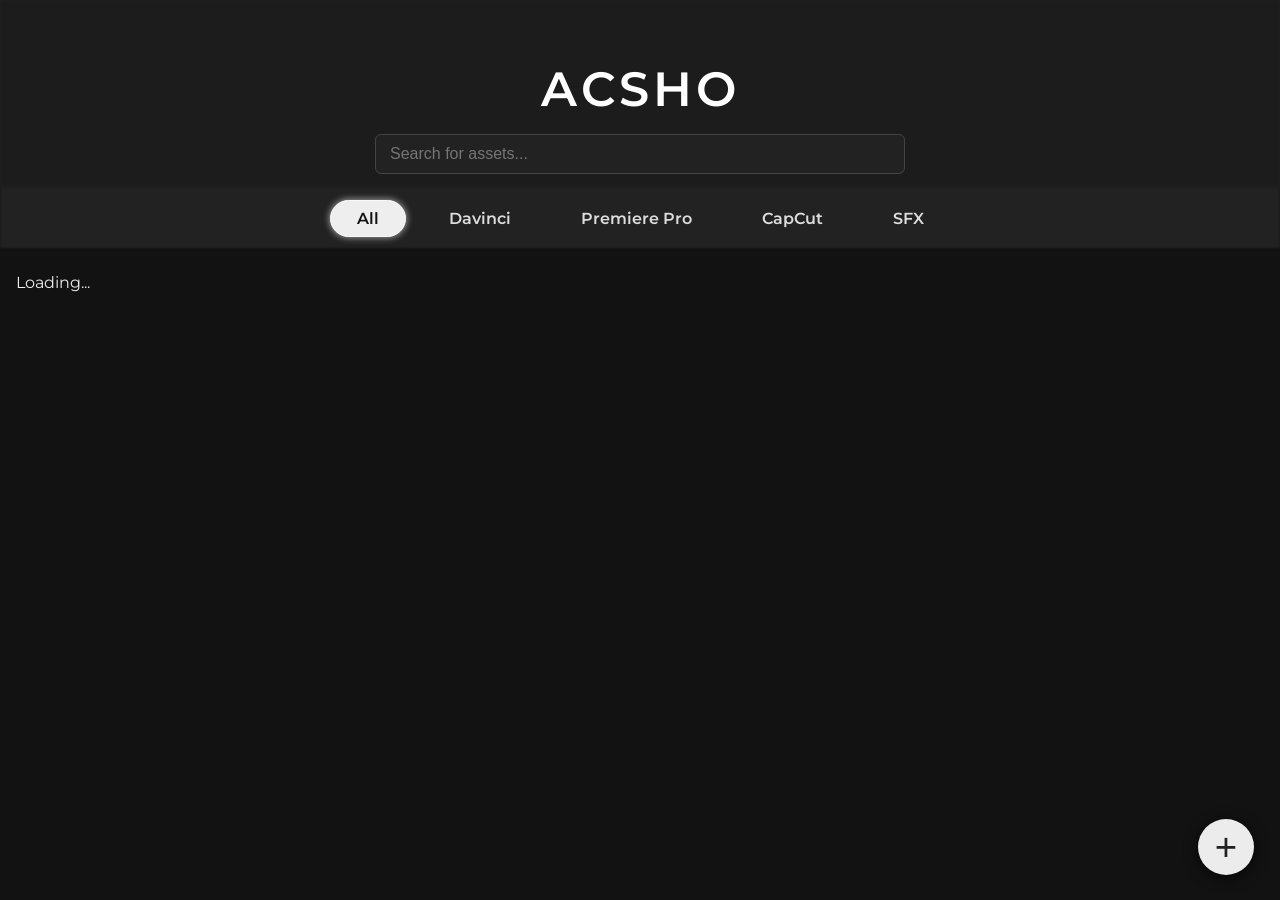
<file: index.html>
<!DOCTYPE html>
<html lang="en">
<head>
  <meta charset="UTF-8" />
  <meta name="viewport" content="width=device-width,initial-scale=1" />
  <title>ACSHO - Video Editing Assets Exchange</title>

  <!-- Professional font imported -->
  <link href="https://fonts.googleapis.com/css2?family=Montserrat:wght@400;600&display=swap" rel="stylesheet" />

  <link rel="stylesheet" href="style.css" />
</head>

<body>
  <header>
    <h1>ACSHO</h1>
    <input type="text" id="search" placeholder="Search for assets..." />
  </header>

  <nav id="categories">
    <a href="?category=all" class="category-btn active">All</a>
    <a href="?category=davinci" class="category-btn">Davinci</a>
    <a href="?category=premiere" class="category-btn">Premiere Pro</a>
    <a href="?category=capcut" class="category-btn">CapCut</a>
    <a href="?category=sfx" class="category-btn">SFX</a>
  </nav>

  <main id="assets" aria-live="polite"></main>

  <button id="uploadBtn" onclick="openUploadModal()" aria-label="Upload new asset">&#43;</button>

  <!-- Upload Modal -->
  <div id="uploadModal" class="modal" role="dialog" aria-modal="true" aria-labelledby="uploadLabel" style="display:none;">
    <div class="modal-content">
      <button class="close" aria-label="Close upload form" onclick="closeUploadModal()">&times;</button>
      <h2 id="uploadLabel">Upload Asset</h2>
      <input type="text" id="assetNameIn" placeholder="Asset Name" aria-required="true" />
      <select id="assetCategoryIn" aria-required="true">
        <option value="davinci">Davinci</option>
        <option value="premiere">Premiere Pro</option>
        <option value="capcut">CapCut</option>
        <option value="sfx">SFX</option>
      </select>
      <input type="text" id="assetLinkIn" placeholder="Google Drive Share Link" aria-required="true" />
      <input type="text" id="uploaderNameIn" placeholder="Your Name" aria-required="true" />
      <button onclick="addAsset()">Upload</button>
    </div>
  </div>

  <script src="app.js"></script>
</body>
</html>
</file>
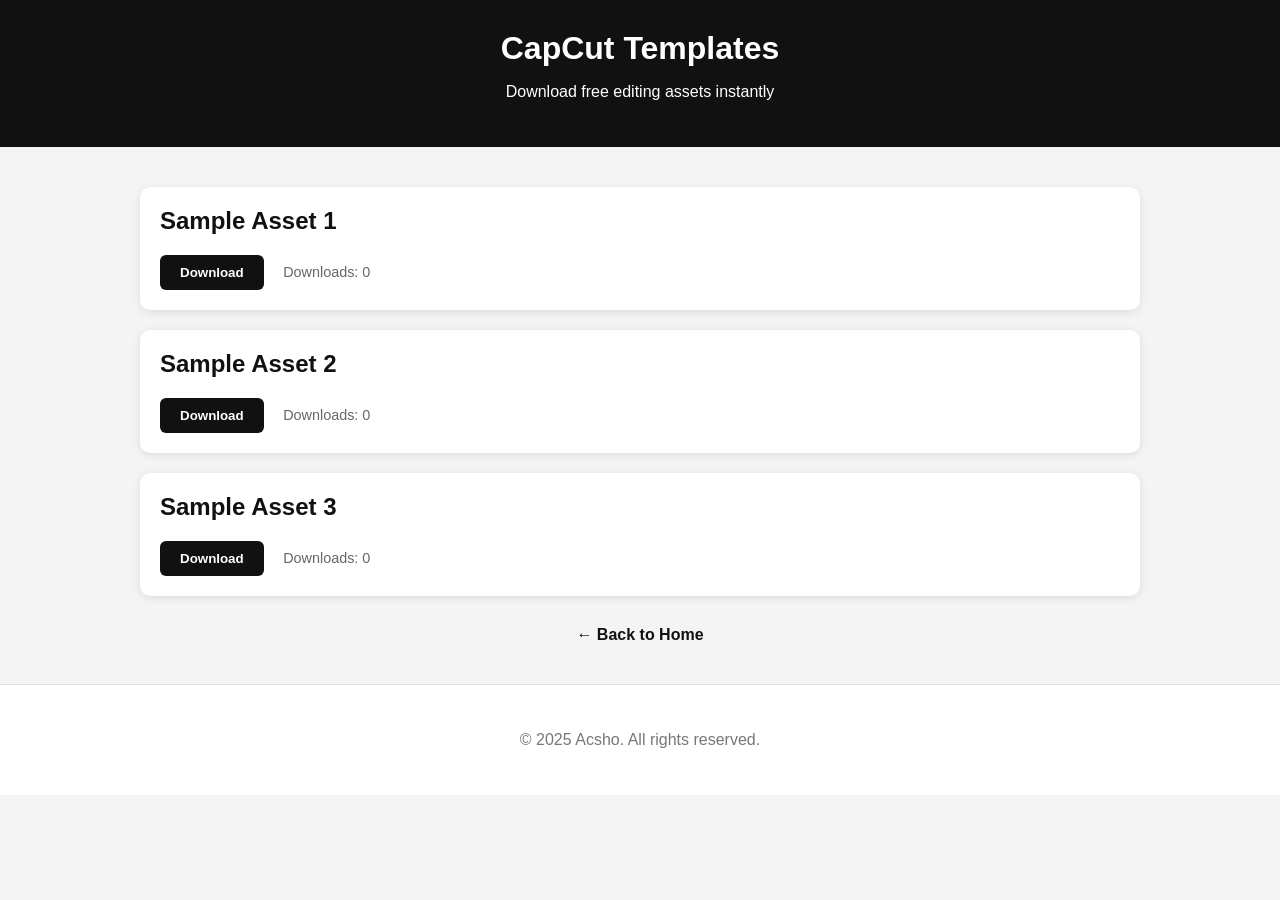
<file: capcut.html>
<!DOCTYPE html>
<html lang="en">
<head>
  <meta charset="UTF-8" />
  <meta name="viewport" content="width=device-width, initial-scale=1.0" />
  <title>CapCut Templates - Acsho</title>
  <style>
    body {
      font-family: 'Segoe UI', Tahoma, Geneva, Verdana, sans-serif;
      background-color: #f4f4f4;
      margin: 0;
      padding: 0;
      color: #111;
    }
    header {
      background-color: #111;
      color: white;
      padding: 30px;
      text-align: center;
    }
    header h1 {
      margin: 0;
    }
    .container {
      max-width: 1000px;
      margin: 40px auto;
      padding: 0 20px;
    }
    .asset {
      background: white;
      padding: 20px;
      margin-bottom: 20px;
      border-radius: 10px;
      box-shadow: 0 2px 8px rgba(0,0,0,0.1);
    }
    .asset h2 {
      margin-top: 0;
    }
    .download-btn {
      background: #111;
      color: #fff;
      padding: 10px 20px;
      border: none;
      border-radius: 6px;
      cursor: pointer;
      font-weight: bold;
    }
    .download-count {
      margin-left: 15px;
      font-size: 0.9em;
      color: #666;
    }
    .back {
      display: block;
      text-align: center;
      margin: 30px 0;
      color: #111;
      font-weight: bold;
      text-decoration: none;
    }
    footer {
      text-align: center;
      padding: 30px;
      background: #fff;
      color: #777;
      border-top: 1px solid #ddd;
    }
  </style>
</head>
<body>
  <header>
    <h1>CapCut Templates</h1>
    <p>Download free editing assets instantly</p>
  </header>

  <div class="container">
    <div class="asset">
      <h2>Sample Asset 1</h2>
      <button class="download-btn" onclick="increment('asset1')">Download</button>
      <span class="download-count" id="asset1">Downloads: 0</span>
    </div>
    <div class="asset">
      <h2>Sample Asset 2</h2>
      <button class="download-btn" onclick="increment('asset2')">Download</button>
      <span class="download-count" id="asset2">Downloads: 0</span>
    </div>
    <div class="asset">
      <h2>Sample Asset 3</h2>
      <button class="download-btn" onclick="increment('asset3')">Download</button>
      <span class="download-count" id="asset3">Downloads: 0</span>
    </div>

    <a href="index.html" class="back">← Back to Home</a>
  </div>

  <footer>
    <p>&copy; 2025 Acsho. All rights reserved.</p>
  </footer>

  <script>
    function increment(id) {
      const counter = document.getElementById(id);
      let current = parseInt(counter.innerText.replace(/\D/g, '')) || 0;
      counter.innerText = "Downloads: " + (current + 1);
    }
  </script>
</body>
</html>
</file>
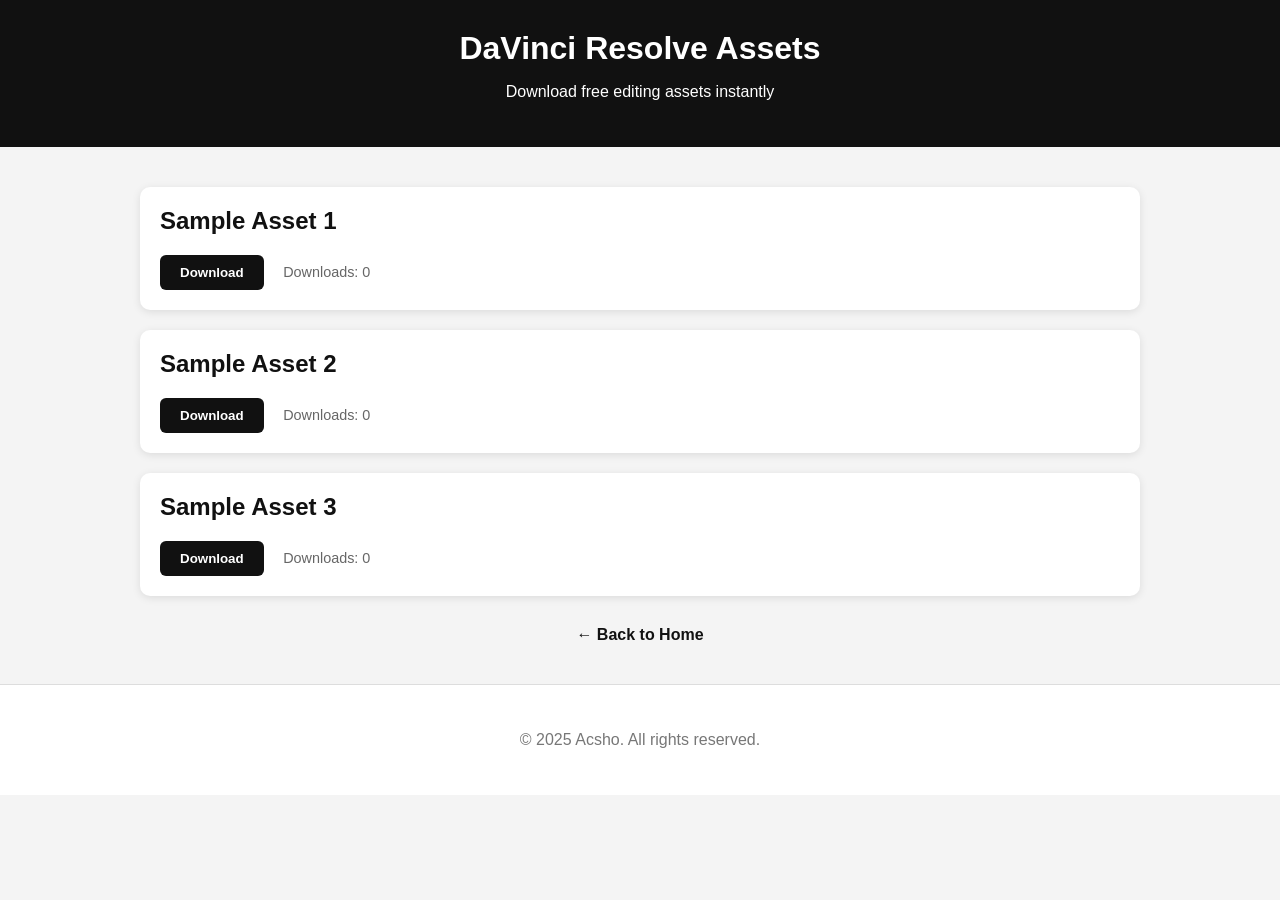
<file: davinci.html>
<!DOCTYPE html>
<html lang="en">
<head>
  <meta charset="UTF-8" />
  <meta name="viewport" content="width=device-width, initial-scale=1.0" />
  <title>DaVinci Resolve Assets - Acsho</title>
  <style>
    body {
      font-family: 'Segoe UI', Tahoma, Geneva, Verdana, sans-serif;
      background-color: #f4f4f4;
      margin: 0;
      padding: 0;
      color: #111;
    }
    header {
      background-color: #111;
      color: white;
      padding: 30px;
      text-align: center;
    }
    header h1 {
      margin: 0;
    }
    .container {
      max-width: 1000px;
      margin: 40px auto;
      padding: 0 20px;
    }
    .asset {
      background: white;
      padding: 20px;
      margin-bottom: 20px;
      border-radius: 10px;
      box-shadow: 0 2px 8px rgba(0,0,0,0.1);
    }
    .asset h2 {
      margin-top: 0;
    }
    .download-btn {
      background: #111;
      color: #fff;
      padding: 10px 20px;
      border: none;
      border-radius: 6px;
      cursor: pointer;
      font-weight: bold;
    }
    .download-count {
      margin-left: 15px;
      font-size: 0.9em;
      color: #666;
    }
    .back {
      display: block;
      text-align: center;
      margin: 30px 0;
      color: #111;
      font-weight: bold;
      text-decoration: none;
    }
    footer {
      text-align: center;
      padding: 30px;
      background: #fff;
      color: #777;
      border-top: 1px solid #ddd;
    }
  </style>
</head>
<body>
  <header>
    <h1>DaVinci Resolve Assets</h1>
    <p>Download free editing assets instantly</p>
  </header>

  <div class="container">
    <div class="asset">
      <h2>Sample Asset 1</h2>
      <button class="download-btn" onclick="increment('asset1')">Download</button>
      <span class="download-count" id="asset1">Downloads: 0</span>
    </div>
    <div class="asset">
      <h2>Sample Asset 2</h2>
      <button class="download-btn" onclick="increment('asset2')">Download</button>
      <span class="download-count" id="asset2">Downloads: 0</span>
    </div>
    <div class="asset">
      <h2>Sample Asset 3</h2>
      <button class="download-btn" onclick="increment('asset3')">Download</button>
      <span class="download-count" id="asset3">Downloads: 0</span>
    </div>

    <a href="index.html" class="back">← Back to Home</a>
  </div>

  <footer>
    <p>&copy; 2025 Acsho. All rights reserved.</p>
  </footer>

  <script>
    function increment(id) {
      const counter = document.getElementById(id);
      let current = parseInt(counter.innerText.replace(/\D/g, '')) || 0;
      counter.innerText = "Downloads: " + (current + 1);
    }
  </script>
</body>
</html>
</file>
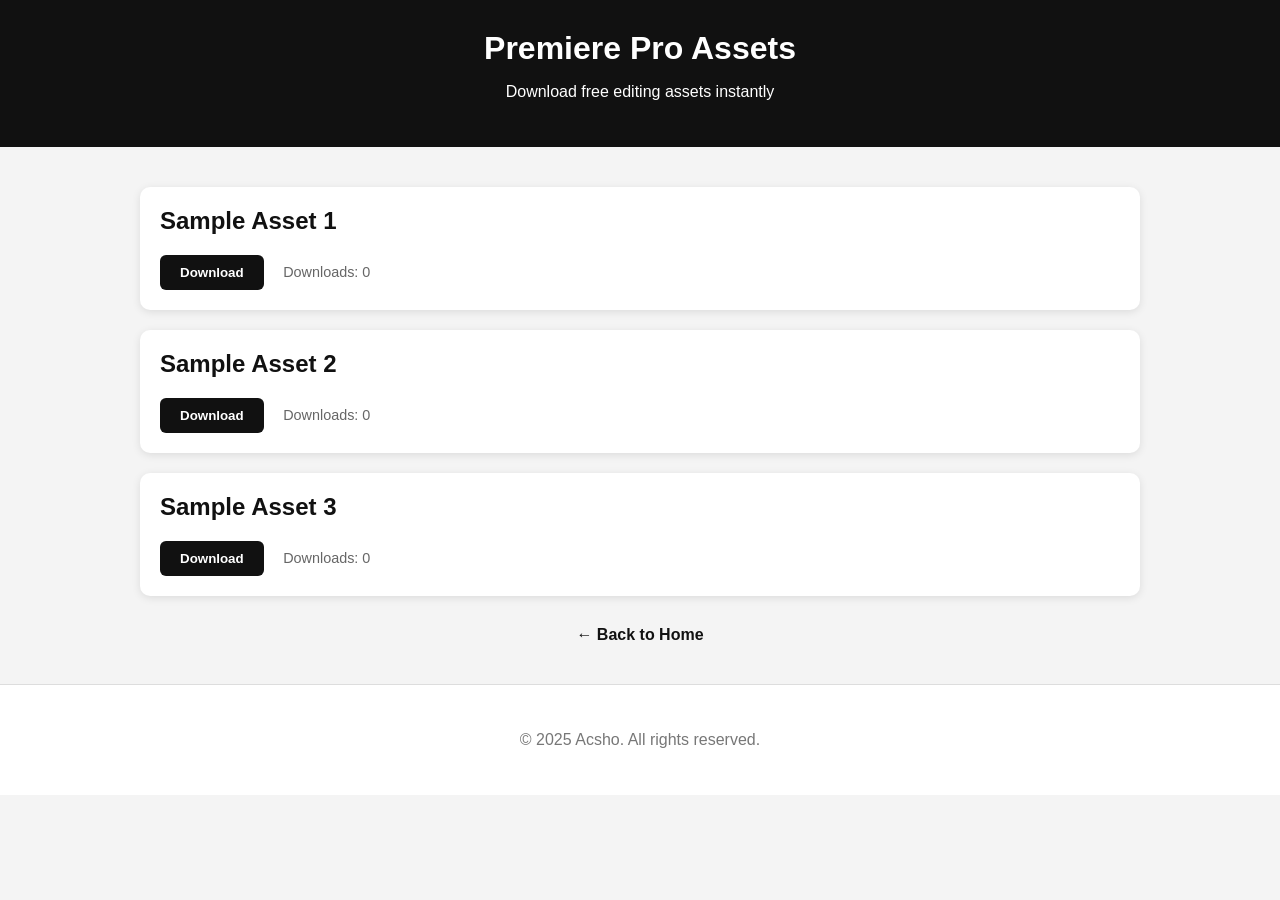
<file: premiere.html>
<!DOCTYPE html>
<html lang="en">
<head>
  <meta charset="UTF-8" />
  <meta name="viewport" content="width=device-width, initial-scale=1.0" />
  <title>Premiere Pro Assets - Acsho</title>
  <style>
    body {
      font-family: 'Segoe UI', Tahoma, Geneva, Verdana, sans-serif;
      background-color: #f4f4f4;
      margin: 0;
      padding: 0;
      color: #111;
    }
    header {
      background-color: #111;
      color: white;
      padding: 30px;
      text-align: center;
    }
    header h1 {
      margin: 0;
    }
    .container {
      max-width: 1000px;
      margin: 40px auto;
      padding: 0 20px;
    }
    .asset {
      background: white;
      padding: 20px;
      margin-bottom: 20px;
      border-radius: 10px;
      box-shadow: 0 2px 8px rgba(0,0,0,0.1);
    }
    .asset h2 {
      margin-top: 0;
    }
    .download-btn {
      background: #111;
      color: #fff;
      padding: 10px 20px;
      border: none;
      border-radius: 6px;
      cursor: pointer;
      font-weight: bold;
    }
    .download-count {
      margin-left: 15px;
      font-size: 0.9em;
      color: #666;
    }
    .back {
      display: block;
      text-align: center;
      margin: 30px 0;
      color: #111;
      font-weight: bold;
      text-decoration: none;
    }
    footer {
      text-align: center;
      padding: 30px;
      background: #fff;
      color: #777;
      border-top: 1px solid #ddd;
    }
  </style>
</head>
<body>
  <header>
    <h1>Premiere Pro Assets</h1>
    <p>Download free editing assets instantly</p>
  </header>

  <div class="container">
    <div class="asset">
      <h2>Sample Asset 1</h2>
      <button class="download-btn" onclick="increment('asset1')">Download</button>
      <span class="download-count" id="asset1">Downloads: 0</span>
    </div>
    <div class="asset">
      <h2>Sample Asset 2</h2>
      <button class="download-btn" onclick="increment('asset2')">Download</button>
      <span class="download-count" id="asset2">Downloads: 0</span>
    </div>
    <div class="asset">
      <h2>Sample Asset 3</h2>
      <button class="download-btn" onclick="increment('asset3')">Download</button>
      <span class="download-count" id="asset3">Downloads: 0</span>
    </div>

    <a href="index.html" class="back">← Back to Home</a>
  </div>

  <footer>
    <p>&copy; 2025 Acsho. All rights reserved.</p>
  </footer>

  <script>
    function increment(id) {
      const counter = document.getElementById(id);
      let current = parseInt(counter.innerText.replace(/\D/g, '')) || 0;
      counter.innerText = "Downloads: " + (current + 1);
    }
  </script>
</body>
</html>
</file>
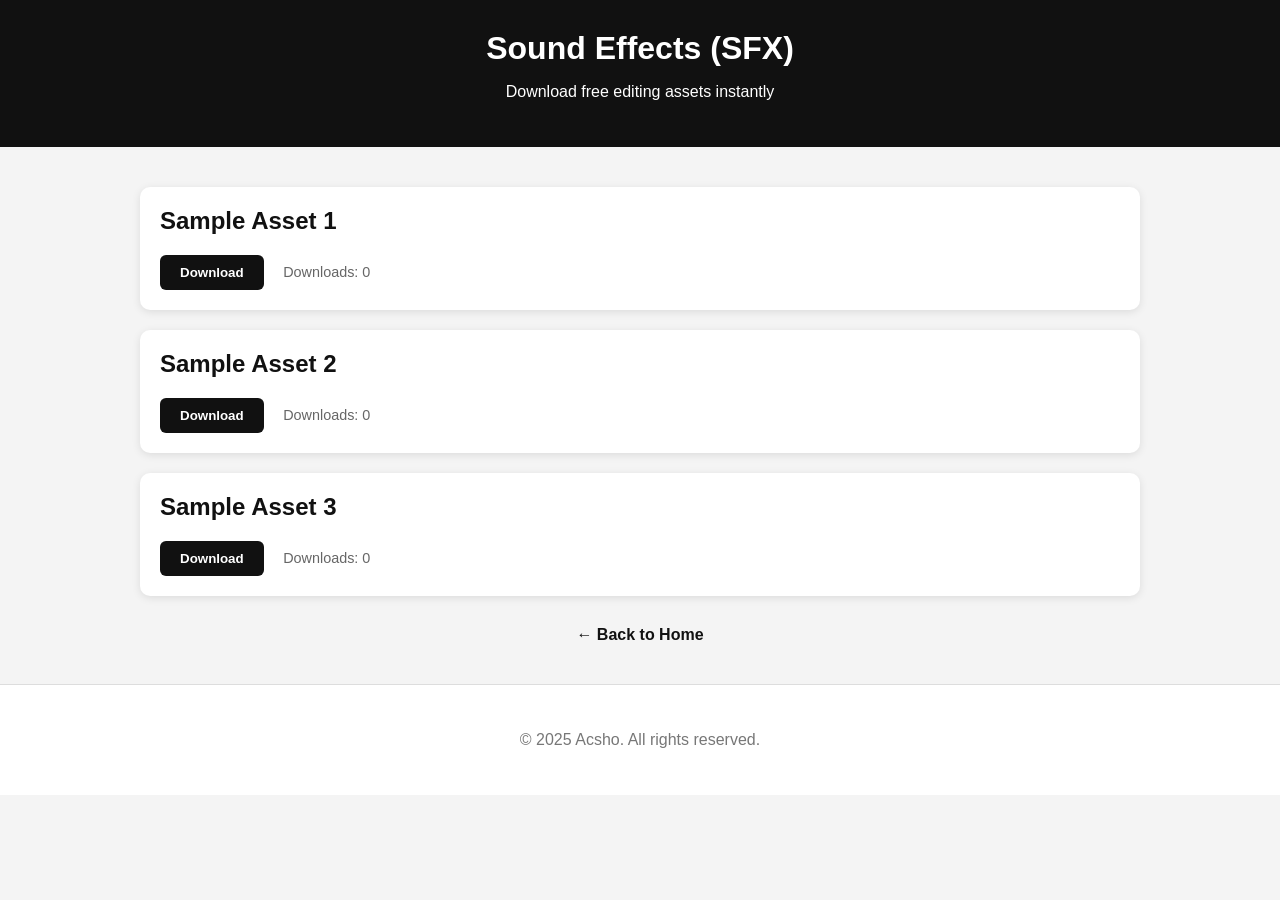
<file: sfx.html>
<!DOCTYPE html>
<html lang="en">
<head>
  <meta charset="UTF-8" />
  <meta name="viewport" content="width=device-width, initial-scale=1.0" />
  <title>Sound Effects (SFX) - Acsho</title>
  <style>
    body {
      font-family: 'Segoe UI', Tahoma, Geneva, Verdana, sans-serif;
      background-color: #f4f4f4;
      margin: 0;
      padding: 0;
      color: #111;
    }
    header {
      background-color: #111;
      color: white;
      padding: 30px;
      text-align: center;
    }
    header h1 {
      margin: 0;
    }
    .container {
      max-width: 1000px;
      margin: 40px auto;
      padding: 0 20px;
    }
    .asset {
      background: white;
      padding: 20px;
      margin-bottom: 20px;
      border-radius: 10px;
      box-shadow: 0 2px 8px rgba(0,0,0,0.1);
    }
    .asset h2 {
      margin-top: 0;
    }
    .download-btn {
      background: #111;
      color: #fff;
      padding: 10px 20px;
      border: none;
      border-radius: 6px;
      cursor: pointer;
      font-weight: bold;
    }
    .download-count {
      margin-left: 15px;
      font-size: 0.9em;
      color: #666;
    }
    .back {
      display: block;
      text-align: center;
      margin: 30px 0;
      color: #111;
      font-weight: bold;
      text-decoration: none;
    }
    footer {
      text-align: center;
      padding: 30px;
      background: #fff;
      color: #777;
      border-top: 1px solid #ddd;
    }
  </style>
</head>
<body>
  <header>
    <h1>Sound Effects (SFX)</h1>
    <p>Download free editing assets instantly</p>
  </header>

  <div class="container">
    <div class="asset">
      <h2>Sample Asset 1</h2>
      <button class="download-btn" onclick="increment('asset1')">Download</button>
      <span class="download-count" id="asset1">Downloads: 0</span>
    </div>
    <div class="asset">
      <h2>Sample Asset 2</h2>
      <button class="download-btn" onclick="increment('asset2')">Download</button>
      <span class="download-count" id="asset2">Downloads: 0</span>
    </div>
    <div class="asset">
      <h2>Sample Asset 3</h2>
      <button class="download-btn" onclick="increment('asset3')">Download</button>
      <span class="download-count" id="asset3">Downloads: 0</span>
    </div>

    <a href="index.html" class="back">← Back to Home</a>
  </div>

  <footer>
    <p>&copy; 2025 Acsho. All rights reserved.</p>
  </footer>

  <script>
    function increment(id) {
      const counter = document.getElementById(id);
      let current = parseInt(counter.innerText.replace(/\D/g, '')) || 0;
      counter.innerText = "Downloads: " + (current + 1);
    }
  </script>
</body>
</html>
</file>
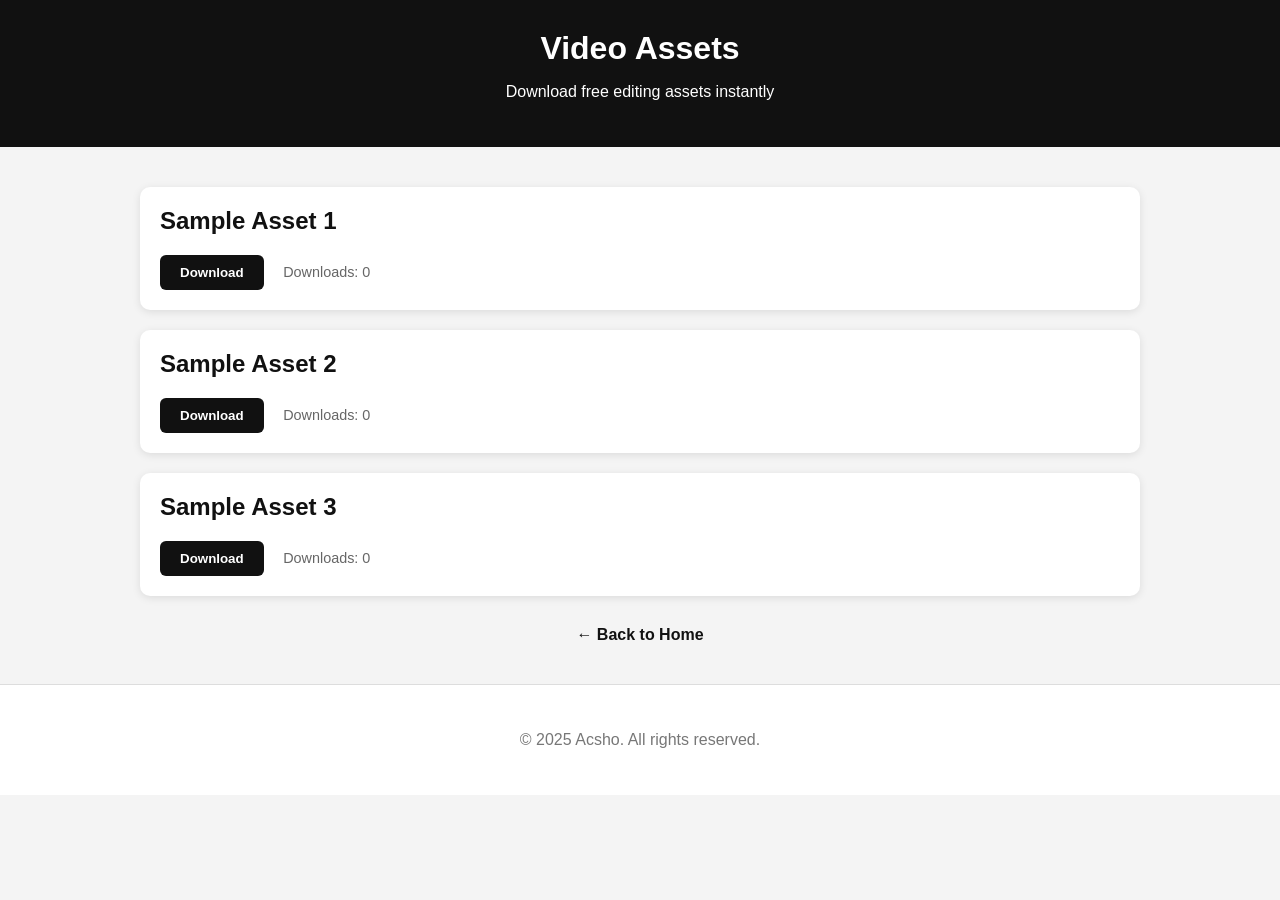
<file: video.html>
<!DOCTYPE html>
<html lang="en">
<head>
  <meta charset="UTF-8" />
  <meta name="viewport" content="width=device-width, initial-scale=1.0" />
  <title>Video Assets - Acsho</title>
  <style>
    body {
      font-family: 'Segoe UI', Tahoma, Geneva, Verdana, sans-serif;
      background-color: #f4f4f4;
      margin: 0;
      padding: 0;
      color: #111;
    }
    header {
      background-color: #111;
      color: white;
      padding: 30px;
      text-align: center;
    }
    header h1 {
      margin: 0;
    }
    .container {
      max-width: 1000px;
      margin: 40px auto;
      padding: 0 20px;
    }
    .asset {
      background: white;
      padding: 20px;
      margin-bottom: 20px;
      border-radius: 10px;
      box-shadow: 0 2px 8px rgba(0,0,0,0.1);
    }
    .asset h2 {
      margin-top: 0;
    }
    .download-btn {
      background: #111;
      color: #fff;
      padding: 10px 20px;
      border: none;
      border-radius: 6px;
      cursor: pointer;
      font-weight: bold;
    }
    .download-count {
      margin-left: 15px;
      font-size: 0.9em;
      color: #666;
    }
    .back {
      display: block;
      text-align: center;
      margin: 30px 0;
      color: #111;
      font-weight: bold;
      text-decoration: none;
    }
    footer {
      text-align: center;
      padding: 30px;
      background: #fff;
      color: #777;
      border-top: 1px solid #ddd;
    }
  </style>
</head>
<body>
  <header>
    <h1>Video Assets</h1>
    <p>Download free editing assets instantly</p>
  </header>

  <div class="container">
    <div class="asset">
      <h2>Sample Asset 1</h2>
      <button class="download-btn" onclick="increment('asset1')">Download</button>
      <span class="download-count" id="asset1">Downloads: 0</span>
    </div>
    <div class="asset">
      <h2>Sample Asset 2</h2>
      <button class="download-btn" onclick="increment('asset2')">Download</button>
      <span class="download-count" id="asset2">Downloads: 0</span>
    </div>
    <div class="asset">
      <h2>Sample Asset 3</h2>
      <button class="download-btn" onclick="increment('asset3')">Download</button>
      <span class="download-count" id="asset3">Downloads: 0</span>
    </div>

    <a href="index.html" class="back">← Back to Home</a>
  </div>

  <footer>
    <p>&copy; 2025 Acsho. All rights reserved.</p>
  </footer>

  <script>
    function increment(id) {
      const counter = document.getElementById(id);
      let current = parseInt(counter.innerText.replace(/\D/g, '')) || 0;
      counter.innerText = "Downloads: " + (current + 1);
    }
  </script>
</body>
</html>
</file>
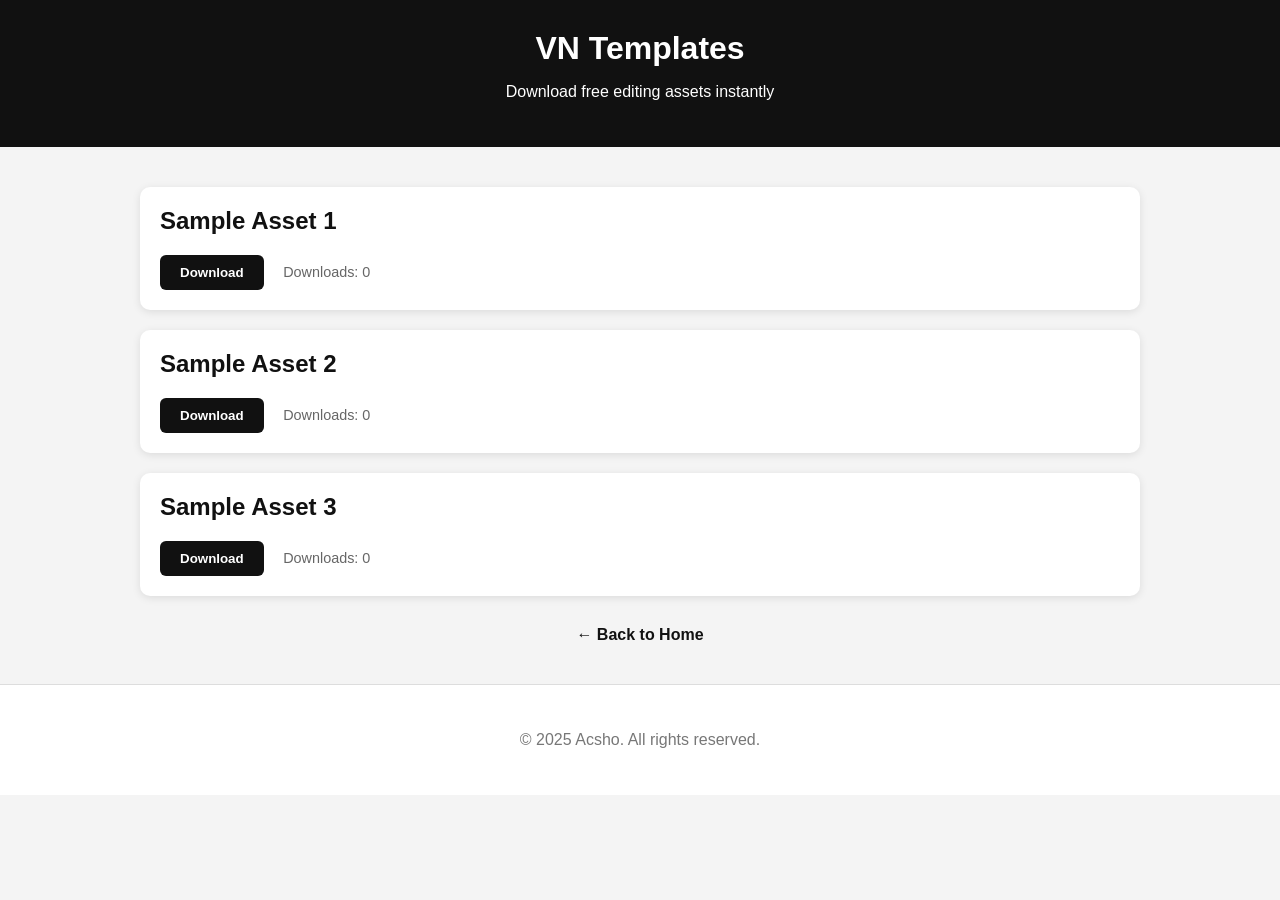
<file: vn.html>
<!DOCTYPE html>
<html lang="en">
<head>
  <meta charset="UTF-8" />
  <meta name="viewport" content="width=device-width, initial-scale=1.0" />
  <title>VN Templates - Acsho</title>
  <style>
    body {
      font-family: 'Segoe UI', Tahoma, Geneva, Verdana, sans-serif;
      background-color: #f4f4f4;
      margin: 0;
      padding: 0;
      color: #111;
    }
    header {
      background-color: #111;
      color: white;
      padding: 30px;
      text-align: center;
    }
    header h1 {
      margin: 0;
    }
    .container {
      max-width: 1000px;
      margin: 40px auto;
      padding: 0 20px;
    }
    .asset {
      background: white;
      padding: 20px;
      margin-bottom: 20px;
      border-radius: 10px;
      box-shadow: 0 2px 8px rgba(0,0,0,0.1);
    }
    .asset h2 {
      margin-top: 0;
    }
    .download-btn {
      background: #111;
      color: #fff;
      padding: 10px 20px;
      border: none;
      border-radius: 6px;
      cursor: pointer;
      font-weight: bold;
    }
    .download-count {
      margin-left: 15px;
      font-size: 0.9em;
      color: #666;
    }
    .back {
      display: block;
      text-align: center;
      margin: 30px 0;
      color: #111;
      font-weight: bold;
      text-decoration: none;
    }
    footer {
      text-align: center;
      padding: 30px;
      background: #fff;
      color: #777;
      border-top: 1px solid #ddd;
    }
  </style>
</head>
<body>
  <header>
    <h1>VN Templates</h1>
    <p>Download free editing assets instantly</p>
  </header>

  <div class="container">
    <div class="asset">
      <h2>Sample Asset 1</h2>
      <button class="download-btn" onclick="increment('asset1')">Download</button>
      <span class="download-count" id="asset1">Downloads: 0</span>
    </div>
    <div class="asset">
      <h2>Sample Asset 2</h2>
      <button class="download-btn" onclick="increment('asset2')">Download</button>
      <span class="download-count" id="asset2">Downloads: 0</span>
    </div>
    <div class="asset">
      <h2>Sample Asset 3</h2>
      <button class="download-btn" onclick="increment('asset3')">Download</button>
      <span class="download-count" id="asset3">Downloads: 0</span>
    </div>

    <a href="index.html" class="back">← Back to Home</a>
  </div>

  <footer>
    <p>&copy; 2025 Acsho. All rights reserved.</p>
  </footer>

  <script>
    function increment(id) {
      const counter = document.getElementById(id);
      let current = parseInt(counter.innerText.replace(/\D/g, '')) || 0;
      counter.innerText = "Downloads: " + (current + 1);
    }
  </script>
</body>
</html>
</file>
<file: style.css>
/* Professional monochrome palette with depth */
body {
  margin: 0;
  font-family: 'Montserrat', sans-serif;
  background: #121212; /* dark charcoal */
  color: #eeeeee; /* pale grey */
}

header {
  text-align: center;
  padding: 28px 10px 14px 10px;
  background: #1c1c1c; /* slightly lighter dark */
  box-shadow: inset 0 -1px 4px #222;
}

header h1 {
  font-weight: 600;
  font-size: 3em;
  letter-spacing: 4px;
  margin-bottom: 16px;
  color: #fff;
}

#search {
  padding: 10px 14px;
  width: 60%;
  max-width: 500px;
  font-size: 1em;
  border-radius: 6px;
  border: 1px solid #444;
  background: #222;
  color: #ddd;
}

nav#categories {
  display: flex;
  justify-content: center;
  gap: 16px;
  background: #222;
  padding: 12px 0;
  box-shadow: inset 0 -1px 2px #111;
}

.category-btn {
  color: #ddd;
  text-decoration: none;
  padding: 8px 26px;
  border-radius: 24px;
  font-weight: 600;
  transition: background-color 0.3s, color 0.3s;
  border: 1.8px solid transparent;
}

.category-btn.active,
.category-btn:hover {
  background: #eeeeee;
  color: #121212;
  border-color: #fafafa;
  box-shadow: 0 0 6px 1px #fff8;
}

main#assets {
  display: grid;
  grid-template-columns: repeat(auto-fill, minmax(210px, 1fr));
  gap: 16px;
  padding: 24px 16px 100px 16px;
  min-height: 50vh;
}

.asset-card {
  background: #1e1e1e;
  border-radius: 10px;
  padding: 14px 16px;
  color: #ddd;
  box-shadow: 0 0 6px 1px #222;
  display: flex;
  flex-direction: column;
  justify-content: flex-start; /* changed from space-between */
  gap: 6px; /* reduce space between elements */
  max-height: 130px; /* limit max height */
  overflow: hidden; /* prevent extra space */
}

.asset-card:hover {
  box-shadow: 0 0 12px 2px #616161;
}

.asset-card h3 {
  margin: 0 0 4px 0;
  font-size: 1.15em;
  color: #fafafa;
  line-height: 1.2em;
  white-space: nowrap;
  overflow: hidden;
  text-overflow: ellipsis;
}

.asset-category {
  font-weight: 700;
  font-size: 0.75em;
  color: #bbb;
  text-transform: uppercase;
  letter-spacing: 1.1px;
  margin-bottom: 4px;
}

.asset-uploader {
  font-size: 0.75em;
  color: #999;
  margin-bottom: 4px;
  white-space: nowrap;
  overflow: hidden;
  text-overflow: ellipsis;
}

.asset-card button {
  align-self: flex-start;
  font-weight: 600;
  padding: 5px 14px;
  font-size: 0.85em;
  border-radius: 5px;
  border: none;
  background: #eeeeee;
  color: #121212;
  cursor: pointer;
  user-select: none;
  transition: background-color 0.3s;
  margin-top: 0;
}

.asset-card button:hover {
  background: #ccc;
}

/* Upload Floating Button */
#uploadBtn {
  position: fixed;
  right: 26px;
  bottom: 25px;
  width: 56px;
  height: 56px;
  font-size: 2.4em;
  background: #ececec;
  color: #222;
  border: none;
  border-radius: 50%;
  box-shadow: 0 3px 14px #000a;
  cursor: pointer;
  z-index: 99;
  display: flex;
  align-items: center;
  justify-content: center;
  transition: 0.2s;
}

#uploadBtn:hover {
  background: #bbb;
  color: #121212;
  outline: 2px solid #eee;
}

/* Modal Styles */
.modal {
  position: fixed;
  z-index: 100;
  left: 0;
  top: 0;
  width: 100vw;
  height: 100vh;
  overflow: auto;
  background: rgba(18, 18, 18, 0.95);
  display: flex;
  justify-content: center;
  align-items: center;
}

.modal-content {
  background: #222;
  color: #eee;
  padding: 32px 40px 32px 40px;
  border-radius: 8px;
  max-width: 360px;
  width: 90%;
  display: flex;
  flex-direction: column;
  gap: 12px;
}

.modal-content input,
.modal-content select {
  padding: 10px 14px;
  border-radius: 5px;
  border: 1px solid #555;
  background: #333;
  color: #eee;
}

.modal-content button {
  margin-top: 20px;
  background: #fafafa;
  color: #222;
  border: none;
  padding: 12px 32px;
  border-radius: 7px;
  font-weight: 700;
  cursor: pointer;
  user-select: none;
  transition: background-color 0.3s;
}

.modal-content button:hover {
  background: #eee;
}

.close {
  color: #eee;
  font-size: 2.4em;
  position: absolute;
  right: 22px;
  top: 12px;
  cursor: pointer;
  background: transparent;
  border: none;
  user-select: none;
}
</file>
